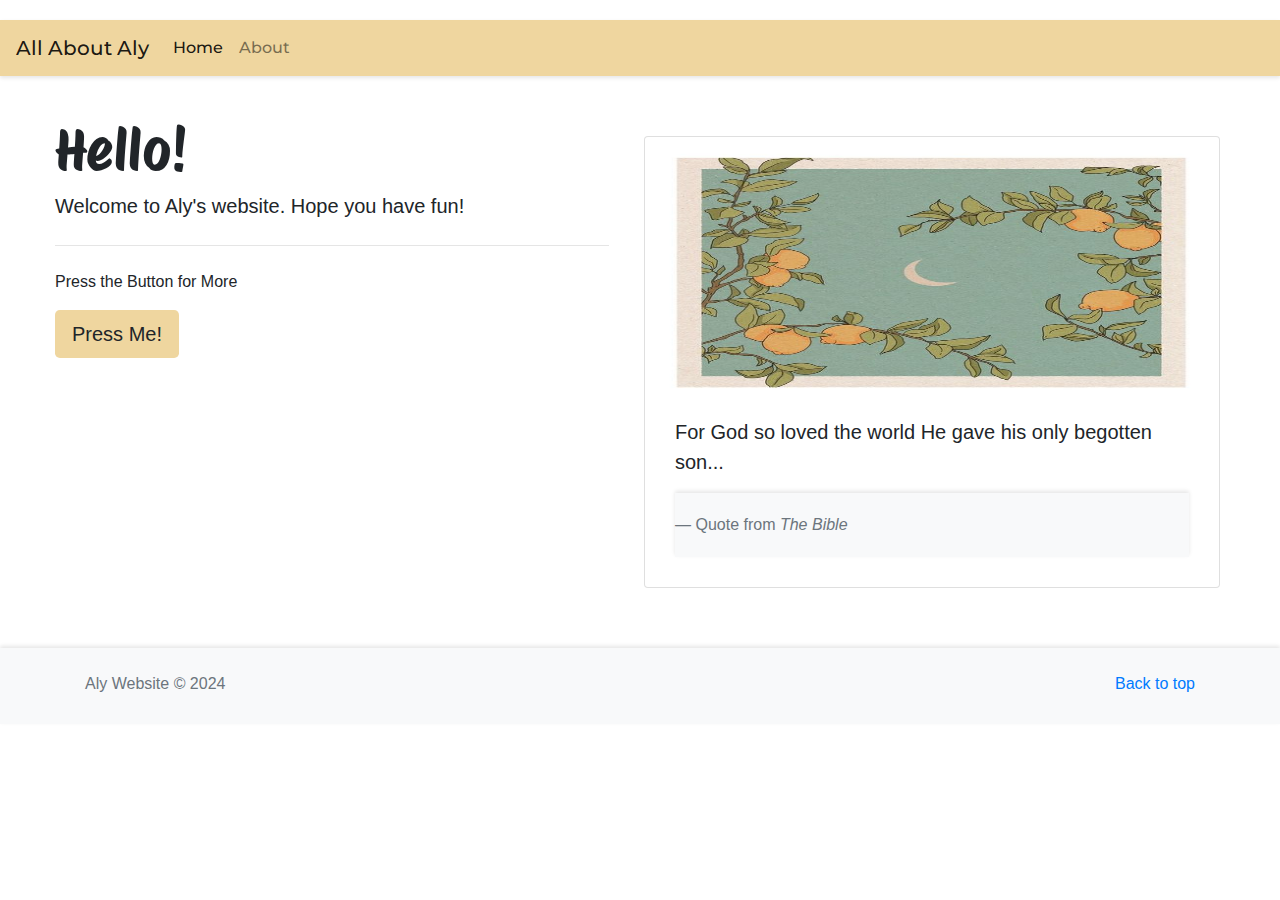
<file: index.html>
<!DOCTYPE html>
<html lang="en">
  <head>
    <meta charset="UTF-8" />
    <meta name="viewport" content="width=device-width, initial-scale=1.0"/>
    <title>Aly Website</title>
    <!-- Bootstrap CSS -->
    <link
      href="https://stackpath.bootstrapcdn.com/bootstrap/4.5.2/css/bootstrap.min.css"
      rel="stylesheet"
    />
    <!-- Optional custom CSS -->
    <link href="styles.css" rel="stylesheet" />
    <link rel="preconnect" href="https://fonts.googleapis.com" />
    <link rel="preconnect" href="https://fonts.gstatic.com" crossorigin />
    <link
      href="https://fonts.googleapis.com/css2?family=Protest+Riot&display=swap"
      rel="stylesheet"
    /> 
    <link href="https://fonts.googleapis.com/css2?family=Montserrat:ital,wght@0,100..900;1,100..900&display=swap" rel="stylesheet">
  </head>
  <body>
    <!-- Navbar -->
    <nav class="navbar navbar-expand-lg navbar-light">
      <a class="navbar-brand" href="#">All About Aly</a>
      <button
        class="navbar-toggler"
        type="button"
        data-toggle="collapse"
        data-target="#navbarNav"
        aria-controls="navbarNav"
        aria-expanded="false"
        aria-label="Toggle navigation"
      >
        <span class="navbar-toggler-icon"></span>
      </button>
      <div class="collapse navbar-collapse" id="navbarNav">
        <ul class="navbar-nav">
          <li class="nav-item active">
            <a class="nav-link" href="#">Home</a>
          </li>
          <!-- Add more nav items here -->
          <li class="nav-item">
            <a class="nav-link" href="about.html">About</a>
          </li>
        </ul>
      </div>
    </nav>

    <!-- Hero Section -->
    <div class="row">
      <div class="col">
        <h1 class="display-4">Hello!</h1>
        <p class="lead">
          Welcome to Aly's website. Hope you have fun!
        </p>
        <hr class="my-4" />
        <p>Press the Button for More</p>
        <a class="btn btn-lg" href="about.html" role="button">Press Me!</a>
      </div>
        <div class="col card">
          <img class="card-img-top" src="moon.jpg">
          <div class="card-body">
            <blockquote class="blockquote mb-0">
              <p>For God so loved the world He gave his only begotten son...</p>
              <footer class="blockquote-footer">Quote from <cite title="Source Title">The Bible</cite></footer>
            </blockquote>
          </div>
      </div>
    </div>



    <!-- Footer -->
    <footer class="text-muted py-4 bg-light">
      <div class="container">
        <p class="float-right mb-1">
          <a href="#">Back to top</a>
        </p>
        <p class="mb-1">Aly Website © 2024</p>
      </div>
    </footer>

    <!-- Bootstrap and jQuery -->
    <script src="https://code.jquery.com/jquery-3.5.1.slim.min.js"></script>
    <script src="https://cdn.jsdelivr.net/npm/@popperjs/core@2.5.2/dist/umd/popper.min.js"></script>
    <script src="https://stackpath.bootstrapcdn.com/bootstrap/4.5.2/js/bootstrap.min.js"></script>
  </body>
</html>
</file>
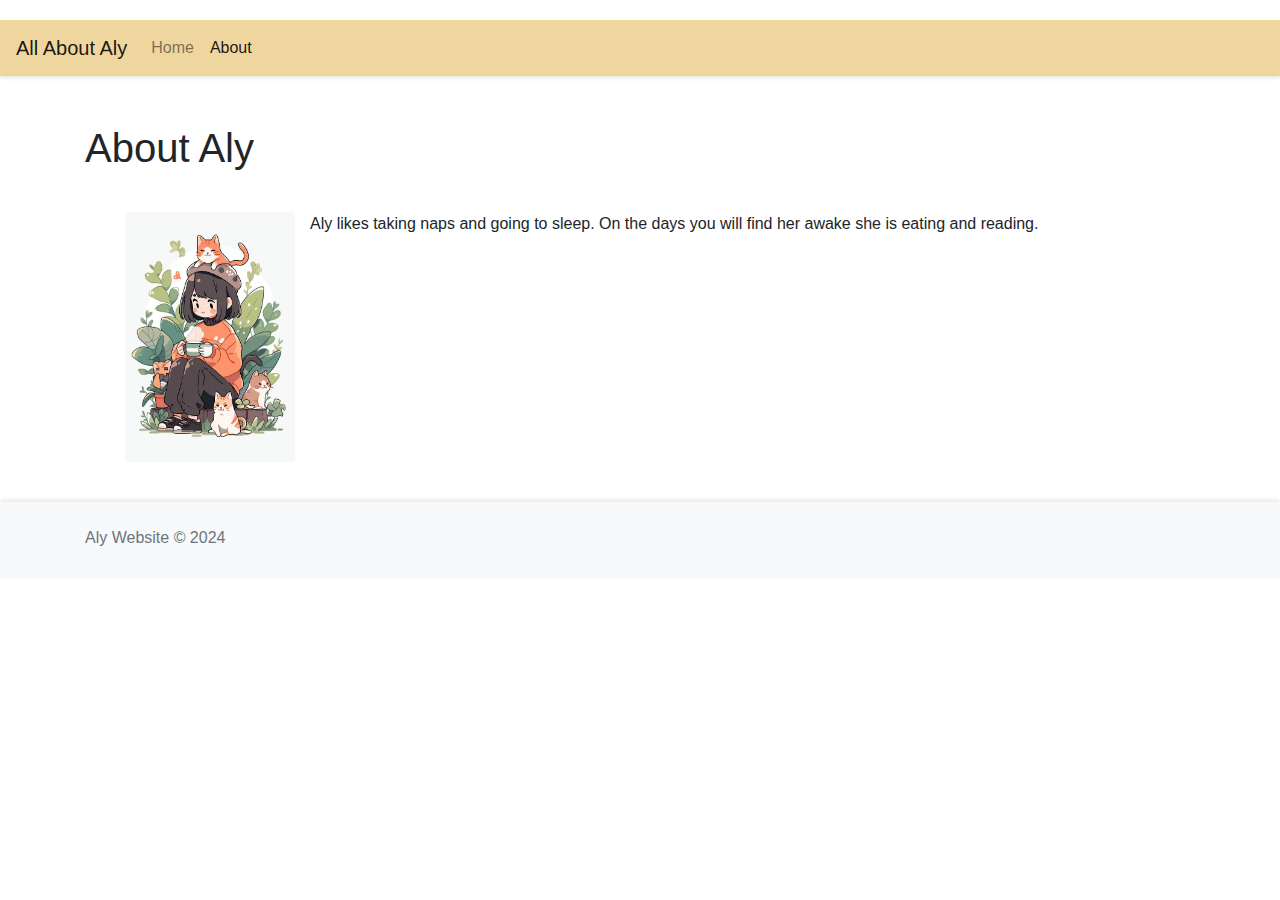
<file: about.html>
<!DOCTYPE html>
<html lang="en">
    <head>
        <meta charset="UTF-8" />
        <meta name="viewport" content="width=device-width, initial-scale=1.0"/>
        <title>About Me</title>
        <!-- Bootstrap CSS -->
        <link
          href="https://stackpath.bootstrapcdn.com/bootstrap/4.5.2/css/bootstrap.min.css"
          rel="stylesheet"
        />
        <!-- Optional custom CSS -->
        <link href="styles.css" rel="stylesheet" />
        <link rel="preconnect" href="https://fonts.googleapis.com" />
        <link rel="preconnect" href="https://fonts.gstatic.com" crossorigin />
        <link
          href="https://fonts.googleapis.com/css2?family=Protest+Riot&display=swap"
          rel="stylesheet"
        />
      </head>
<body>
    <!-- Navbar -->
    <nav class="navbar navbar-expand-lg navbar-light">
        <a class="navbar-brand" href="index.html">All About Aly</a>
        <button class="navbar-toggler" type="button" data-toggle="collapse" data-target="#navbarNav" aria-controls="navbarNav" aria-expanded="false" aria-label="Toggle navigation">
            <span class="navbar-toggler-icon"></span>
        </button>
        <div class="collapse navbar-collapse" id="navbarNav">
            <ul class="navbar-nav">
                <li class="nav-item">
                    <a class="nav-link" href="index.html">Home</a>
                </li>
                <li class="nav-item active">
                    <a class="nav-link" href="about.html">About</a>
                </li>
            </ul>
        </div>
    </nav>

    <!-- About Content -->
    <div class="container mt-5">
        <h1>About Aly</h1> 
        <div class="row">
        <img class="rounded float-start" src="coolio.jpg">
        <p class="col-10">Aly likes taking naps and going to sleep. On the days you will find her awake she is eating and reading.</p>
        </div>
    </div>

    <!-- Footer -->
    <footer class="text-muted py-4 bg-light">
        <div class="container">
          <p class="mb-1">Aly Website © 2024</p>
        </div>
      </footer>

    <!-- Bootstrap and jQuery -->
    <script src="https://code.jquery.com/jquery-3.5.1.slim.min.js"></script>
    <script src="https://cdn.jsdelivr.net/npm/@popperjs/core@2.5.2/dist/umd/popper.min.js"></script>
    <script src="https://stackpath.bootstrapcdn.com/bootstrap/4.5.2/js/bootstrap.min.js"></script>
</body>
</html>
</file>
<file: styles.css>
body {
	font-family: "Arial", sans-serif;
	margin-top: 20px;
}

img {
	height: 250px; 
	width: 170px;
}

.navbar {
	box-shadow: 0 2px 4px rgba(0,0,0,.1);
	background-color: #ecce8dd7;
	font-family: "Montserrat", sans-serif;
	font-weight: 500;
}

.btn {
	background-color: #ecce8dd7;
}

.row {
	background-color: #ffffff;
	border-radius: 0.5rem;
	padding:20px;
	margin:20px;
}

.display-4 {
	font-family: "Protest Riot", sans-serif;
}

.card {
	width: 400px;
	margin: 20px;
	padding: 10px;
}

footer {
	background-color: #f8f9fa;
	padding: 20px 0;
	box-shadow: 0 -2px 4px rgba(0,0,0,.1);
}

footer a {
	color: #007bff; /* Bootstrap primary color */
}

/* Utility classes */
.text-muted {
	color: #6c757d!important; /* Bootstrap muted text color */
}

/* Adjustments for small screens */
@media (max-width: 576px) {
	.jumbotron {
			padding: 2rem 1rem; /* Smaller padding on small devices */
	}
}
</file>
